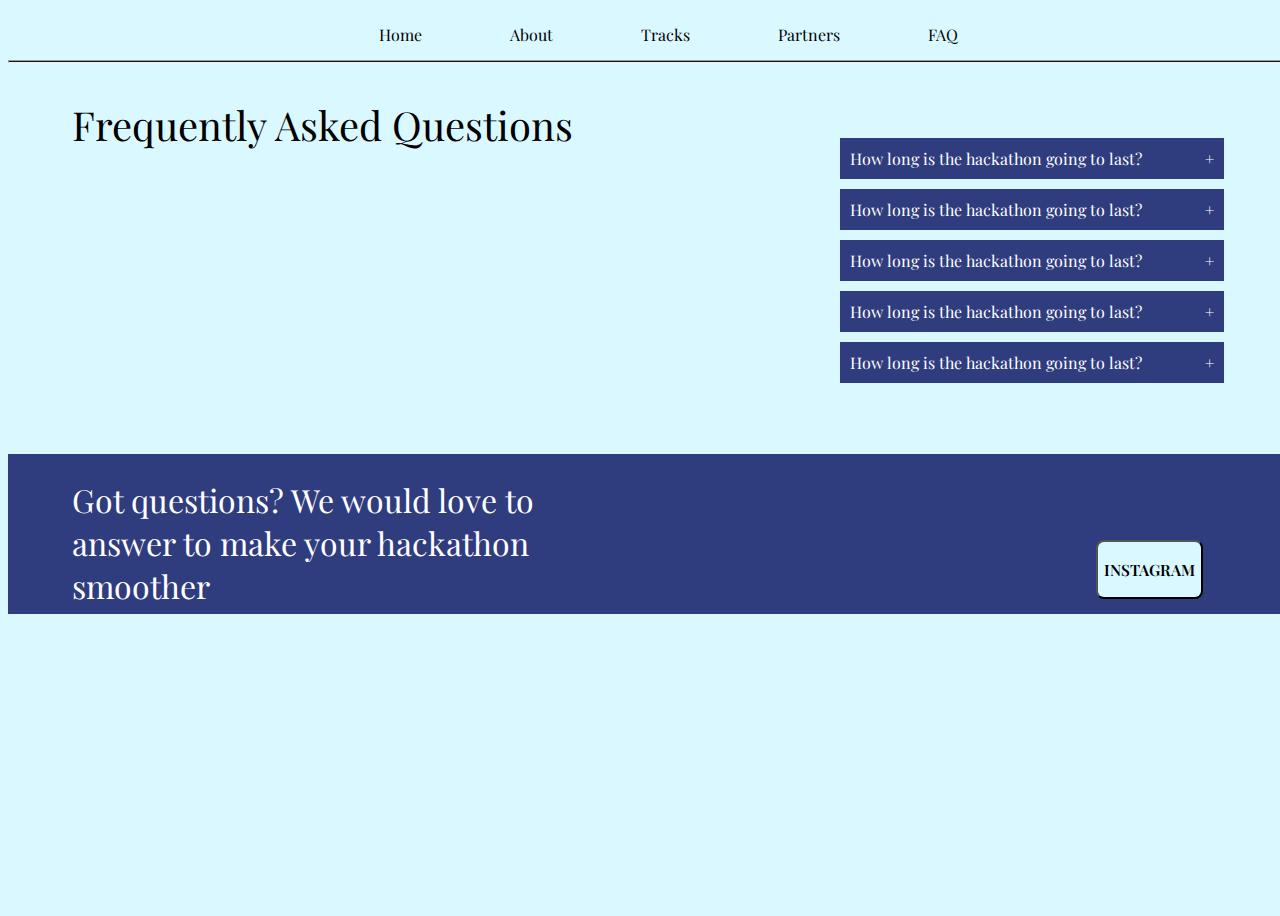
<file: faq.html>
<!DOCTYPE html>
<html lang="en">
  <head>
    <meta charset="UTF-8" />
    <meta http-equiv="X-UA-Compatible" content="IE=edge" />
    <meta name="viewport" content="width=device-width, initial-scale=1.0" />
    <link rel="stylesheet" href="faq.css" />
    <link href="https://fonts.googleapis.com/css2?family=Outfit:wght@400;700&family=Playfair+Display:wght@500&display=swap" rel="stylesheet">
    <title>Document</title>
  </head>
  <body>
    <nav>
      <ul class="navbarContainer">
          <li><a href="Home">Home</a></li>
          <li><a href="About">About</a></li>
          <li><a href="Tracks">Tracks</a></li>
          <li><a href="Partners">Partners</a></li>
          <li><a href="Faq">FAQ</a></li>
          
      </ul>
      <hr class="horizontal-line"></hr>
    </nav>

    <h1 class="main-head">Frequently Asked Questions</h1>

    <div class="faq-container">
      <div class="faq-item">
        <div class="faq-question">
          How long is the hackathon going to last?<span class="faq-icon"
            >+</span
          >
        </div>
        <div class="faq-answer">
          Lorem ipsum dolor sit amet, consectetur adipiscing elit. Fusce fermentum
        tortor vel mi pretium, in tristique lectus pulvinar.
        </div>
      </div>

      <div class="faq-item">
        <div class="faq-question">
          How long is the hackathon going to last?<span class="faq-icon">+</span>
        </div>
        <div class="faq-answer">
          Lorem ipsum dolor sit amet, consectetur adipiscing elit. Fusce fermentum
        tortor vel mi pretium, in tristique lectus pulvinar.
        </div>
      </div>

      <div class="faq-item">
        <div class="faq-question">
          How long is the hackathon going to last?<span
            class="faq-icon"
            >+</span
          >
        </div>
        <div class="faq-answer">
          Lorem ipsum dolor sit amet, consectetur adipiscing elit. Fusce fermentum
        tortor vel mi pretium, in tristique lectus pulvinar.
        </div>
      </div>

      <div class="faq-item">
        <div class="faq-question">
          How long is the hackathon going to last?<span
            class="faq-icon"
            >+</span
          >
        </div>
        <div class="faq-answer">
          Lorem ipsum dolor sit amet, consectetur adipiscing elit. Fusce fermentum
        tortor vel mi pretium, in tristique lectus pulvinar.
        </div>
      </div>

        <div class="faq-item">
          <div class="faq-question">
            How long is the hackathon going to last?<span
              class="faq-icon"
              >+</span
            >
          </div>
          <div class="faq-answer">
            Lorem ipsum dolor sit amet, consectetur adipiscing elit. Fusce fermentum
          tortor vel mi pretium, in tristique lectus pulvinar.
          </div>
        </div>
      </div>

    <footer>
      <div class="insta-foot">
        <h1 class="foot-text">
          Got questions? We would love to answer to make your hackathon smoother
        </h1>
        <button class="butt">
          <h3>INSTAGRAM</h3>
        </button>
      </div>
    </footer>
    
    <script src="faq.js"></script>
  </body>
</html>
</file>
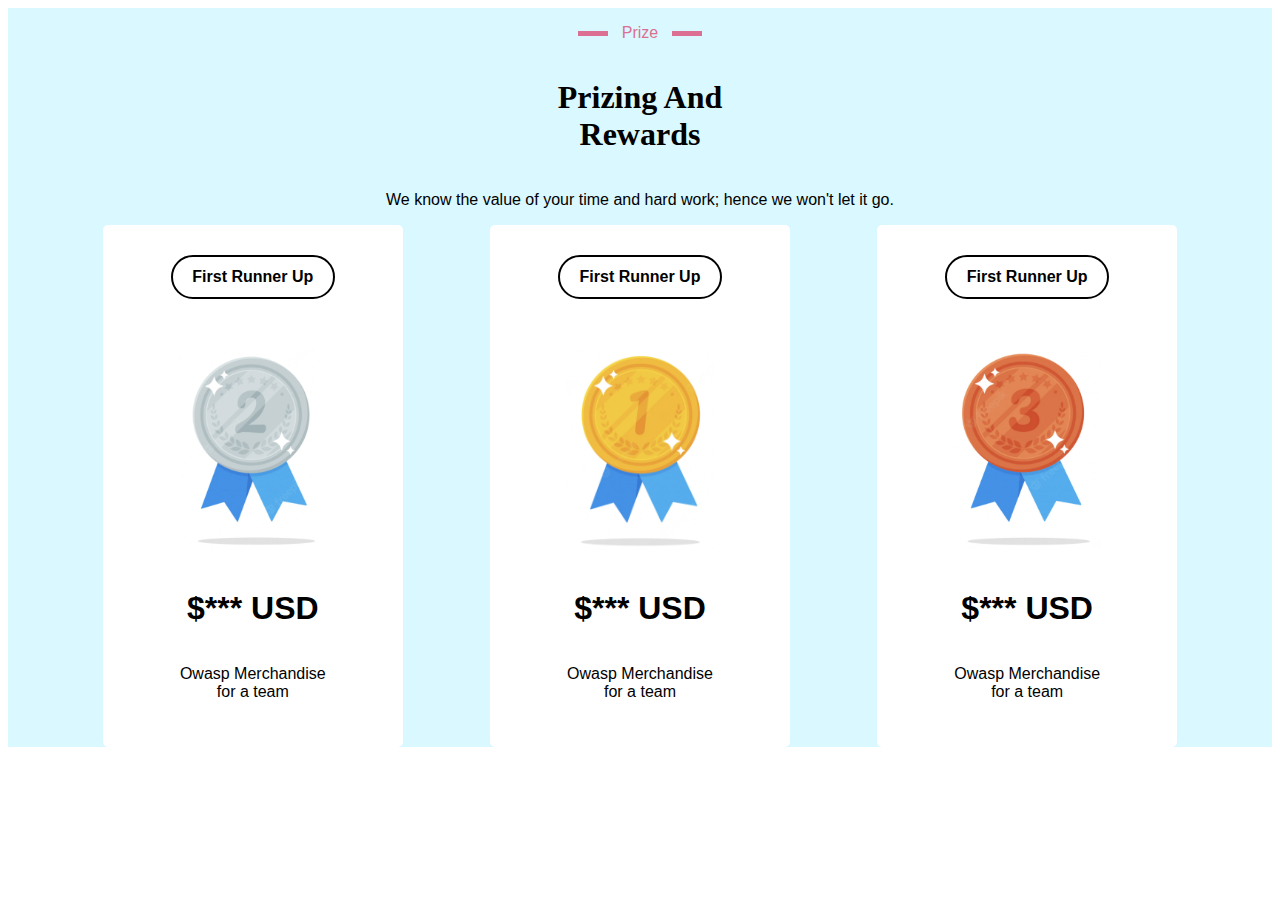
<file: prizes.html>
<!DOCTYPE html>
<html>
    <head>
        <meta charset="utf-8">
        <meta http-equiv="X-UA-Compatible" content="IE=edge">
        <title></title>
        <meta name="description" content="">
        <meta name="viewport" content="width=device-width, initial-scale=1">
        <link rel="stylesheet" href="./assets/css/prizes.css">
    </head>
    <body>
        <div id="prizes">

            <div class="headcont">
                <div class="subhead"><hr class="headline"><p>Prize</p><hr class="headline"></div>
                <h1 class="heading">Prizing And <br> Rewards </h1>
                <p>We know the value of your time and hard work; hence we won't let it go.</p>
            </div>
    
    
            <div class="cardcont">
    
                <div class="prizecard">
                    <div class="posbadge"><h4>First Runner Up</h4></div>
                    <img src="2.png" class="prizeimg"/>
                    <h1 class="prize">$*** USD</h1>
                    <p class="prizeb">Owasp Merchandise<br>for a team</p>
                </div>
    
                <div class="prizecard">
                    <div class="posbadge"><h4>First Runner Up</h4></div>
                    <img src="1.png" class="prizeimg"/>
                    <h1 class="prize">$*** USD</h1>
                    <p class="prizeb">Owasp Merchandise<br>for a team</p>
                </div>
    
                <div class="prizecard">
                    <div class="posbadge"><h4>First Runner Up</h4></div>
                    <img src="3.png" class="prizeimg"/>
                    <h1 class="prize">$*** USD</h1>
                    <p class="prizeb">Owasp Merchandise<br>for a team</p>
                </div>
    
            </div>

        </div>
    </body>
</html>
</file>
<file: faq.css>
* {
  font-family: "Playfair Display", serif;
}

body {
  display: flex;
  flex-direction: column;
  width: 100vw;
  min-height: 100vh;
  background-color: #daf8ff;
  overflow-x: hidden;
}

h1 {
  font-weight: 100;
}

h3 {
  font-weight: 600;
}

.main-head {
  color: black;
  position: relative;
  left: 5%;
  /* top: 1rem; */
  font-size: 2.5rem;
}

.faq-container {
  margin: 0 auto;
  width: 30vw;
  position: relative;
  top: -2.5rem;
  left: 30%;
  font-family: "cairo", serif;
}

.faq-item {
  margin-bottom: 10px;
}

.faq-question {
  background-color: #2f3c7e;
  color: #fff;
  padding: 10px;
  cursor: pointer;
  display: flex;
  justify-content: space-between;
  transition: background-color 0.5s ease;
  /* border-radius: 5px; */
}

.faq-question.active {
  background-color: #2f3c7e;
  color: #fff;
}

.faq-question:hover {
  background-color: #bf953f;
}

.faq-answer {
  display: none;
  /* background-color: #e6e6e6; */
  background-color: #5968af;
  padding: 10px;
  /* color: #000; */
  color: white;
  transition: height 0.5s ease;
  overflow: hidden;
  /* border-radius: 5px; */
}

.faq-answer.active {
  display: block;
}

.faq-icon {
  font-weight: bold;
  margin-left: 10px;
  transition: transform 0.5s ease;
}

.faq-icon.minus {
  transform: rotate(45deg);
}

/* Add transition to the height of the answer when closing */
.faq-answer:not(.active) {
  height: 0 !important;
  transition: height 5s ease;
}

/* footer {
  margin: 0;
  padding: 0;
  box-sizing: border-box;
} */

.insta-foot {
  margin-top: auto;
  width: 100vw;
  background-color: #2f3c7e;
  color: white;
  height: 10rem;

  /* overflow: hidden; */
}

.butt {
  background-color: #daf8ff;
  border-radius: 0.5rem;
  position: relative;
  left: 85%;
  bottom: 4rem;
  cursor: pointer;
}

.foot-text {
  color: white;
  width: 38%;
  position: relative;
  left: 5%;
  top: 15%;
}

.navbarContainer {
  display: flex;
  flex-direction: row;
  justify-content: center;
  align-items: center;
  gap: 88px;
  height: 20px;
}
.navbarContainer li {
  text-decoration: none;
  color: black;
  list-style: none;
}
.navbarContainer a {
  text-decoration: none;
  list-style: none;
  color: black;
}
.navbarContainer a:hover {
  color: #249db8;
}
.horizontal-line {
  width: 1300px;
  height: 1px;
  background-color: #18181a;
  margin-top: 5px;
}
</file>
<file: assets/css/prizes.css>
#prizes{
    background-color:#DAF8FF;
    display: flex;
    flex-direction: column;
    justify-content: center;
    align-items: center;

    width: 100%;

    overflow-x: hidden;
}

.headcont{
    display: flex;
    flex-direction: column;

    align-items: center;
}

.headline{
    width: 30px;
    height: 5px;
    background-color: palevioletred;
    border: 0px solid;
}

p{
    font-family: sans-serif;
}

.subhead{
    display: flex;
    align-items: center;
    width: 30%;

    color: palevioletred;    
}

.heading{
    text-align: center;
}

.cardcont{
    display: flex;
    justify-content: space-between;

    width: 85%;
}

.prizecard{
    background-color: white;

    width: 300px;

    border-radius: 5px;

    display: flex;
    flex-direction: column;
    align-items: center;

    padding: 50px 0;

    padding: 30px 0;
}

.posbadge{
    font-family: sans-serif;

    height: 20px;
    width: 150px;
    padding: 10px 5px;
    border: 2px solid black;
    border-radius: 100px;

    display: flex;
    justify-content: center;
    align-items: center;
}

.prize{
    font-family: sans-serif;
}

.prizeb{
    font-family: sans-serif;
    text-align: center;
}

.prizeimg{
    margin-top: 50px;
    margin-bottom: 20px;

    height: 200px;
}








.line1{
    position: absolute;
    width: 1300px;
    height: 0px;
    left: 70px;
    top: 64px;

    border: 1px solid #18181A;
    transform: rotate(0.2deg);
}



.nav p{
    display:inline-block;
}

.home{
    position: absolute;
width: 43px;
height: 24px;
left: 421px;
top: 24px;

font-family: 'Playfair Display';
font-style: normal;
font-weight: 400;
font-size: 16px;
line-height: 24px;
/* identical to box height, or 150% */

display: flex;
align-items: center;

color: #000000
}

.about{
    position: absolute;
    width: 43px;
    height: 24px;
    left: 552px;
    top: 24px;

    font-family: 'Playfair Display';
    font-style: normal;
    font-weight: 400;
    font-size: 16px;
    line-height: 24px;
    /* identical to box height, or 150% */

    display: flex;
    align-items: center;

    color: #18181A;
}

.tracks{
    position: absolute;
    width: 49px;
    height: 24px;
    left: 683px;
    top: 24px;

    font-family: 'Playfair Display';
    font-style: normal;
    font-weight: 400;
    font-size: 16px;
    line-height: 24px;
    /* identical to box height, or 150% */

    display: flex;
    align-items: center;

    color: #000000;
}
</file>
